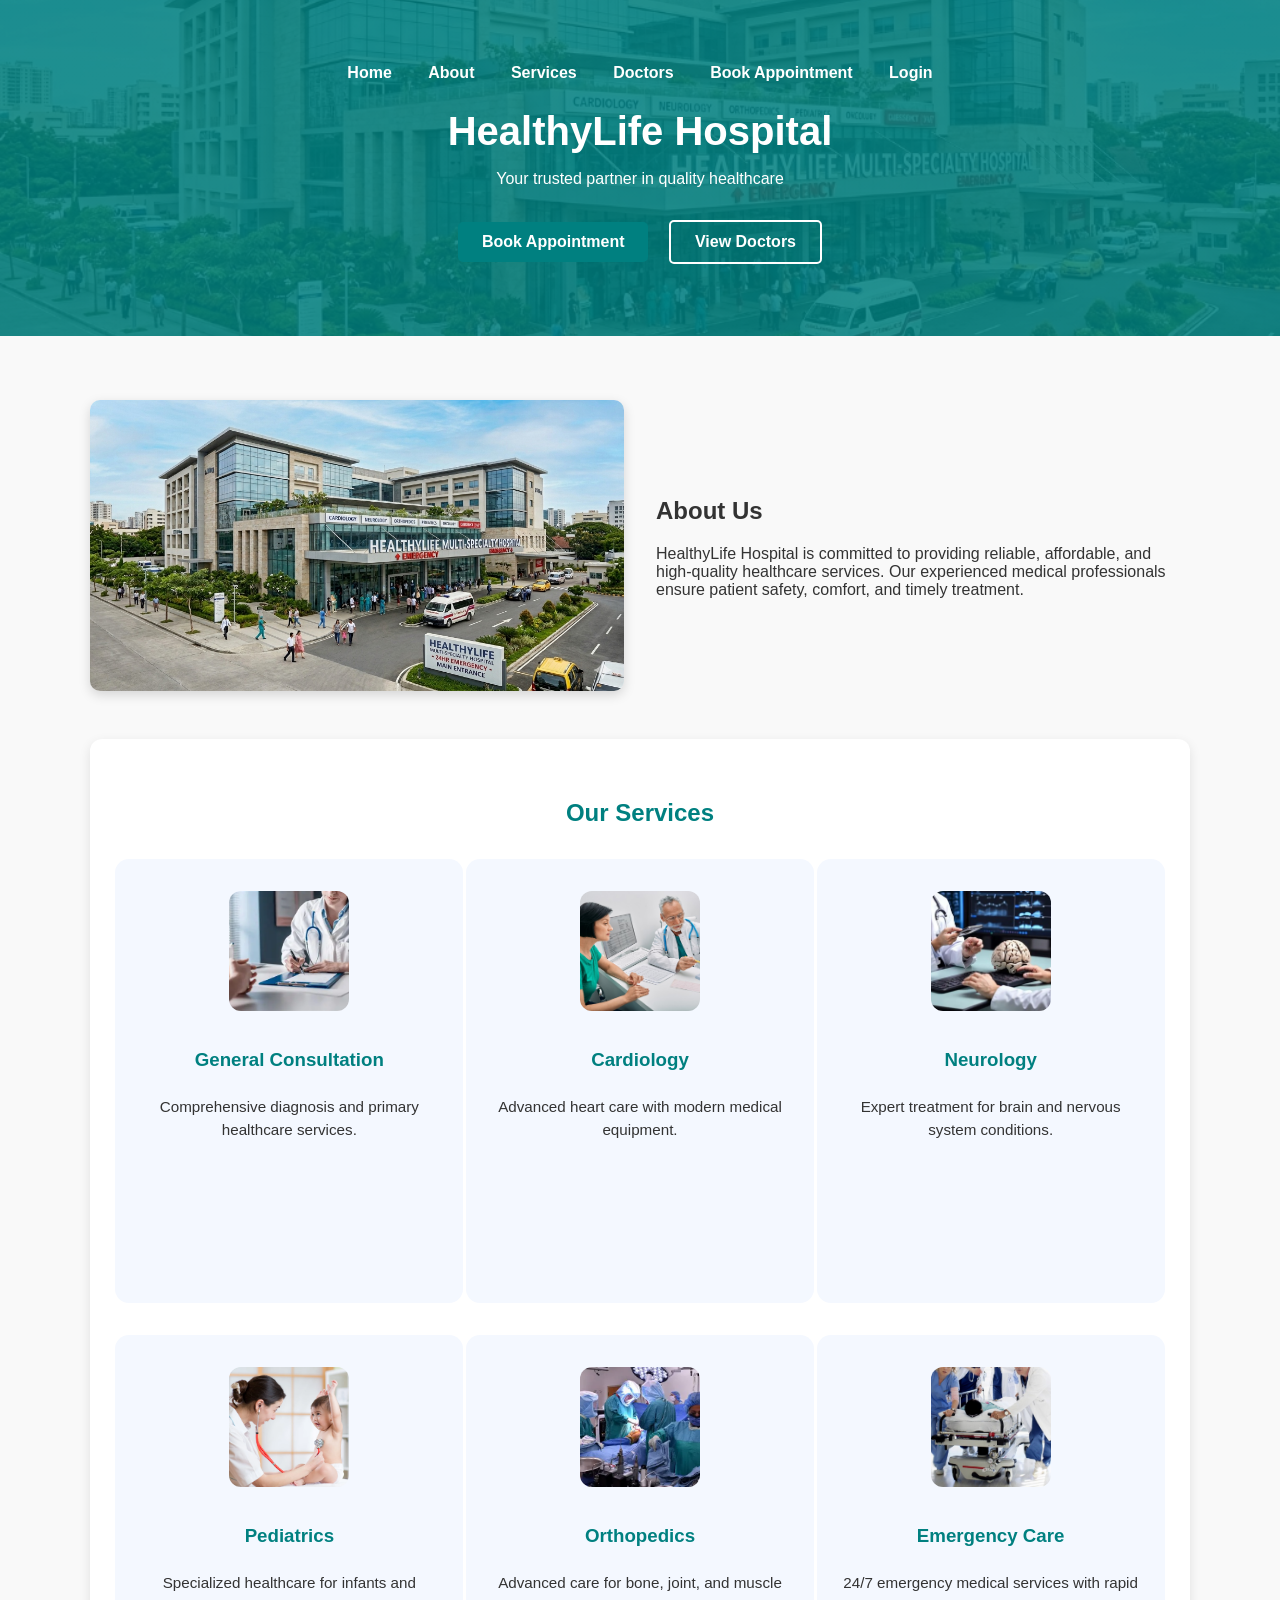
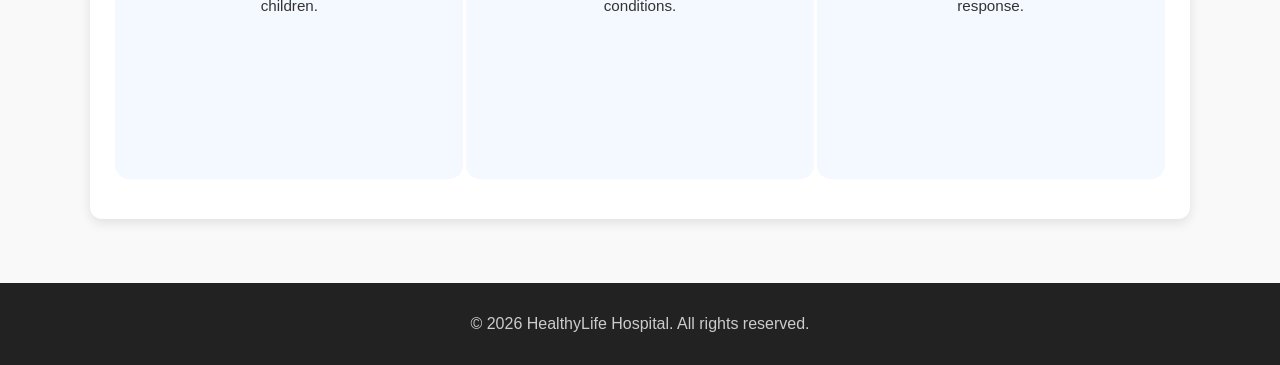
<file: web/index.html>
<!DOCTYPE html>
<html lang="en">
<head>
    <meta charset="UTF-8">
    <title>HealthyLife Hospital</title>
    <link rel="stylesheet" href="webstyle.css">
</head>
<body>

<header class="hero">
    <nav>
        <a href="index.html">Home</a>
        <a href="about.html">About</a>
        <a href="services.html">Services</a>
        <a href="doctors.html">Doctors</a>
        <a href="booking.html">Book Appointment</a>
        <a href="login.html">Login</a>
    </nav>

    <h1>HealthyLife Hospital</h1>
    <p>Your trusted partner in quality healthcare</p>

    <div class="hero-buttons">
        <a href="booking.html" class="btn-primary">Book Appointment</a>
        <a href="doctors.html" class="btn-outline">View Doctors</a>
    </div>
</header>

<main class="main-content">

    <section class="about">
        <img src="hospital_main.jpg" alt="Hospital">

        <div>
            <h2>About Us</h2>
            <p>
                HealthyLife Hospital is committed to providing reliable, affordable,
                and high-quality healthcare services. Our experienced medical professionals
                ensure patient safety, comfort, and timely treatment.
            </p>
        </div>
    </section>

    <section class="services">
        <h2>Our Services</h2>

        <div class="service-cards">

            <div class="service-card">
                <img src="consultation.png">
                <h3>General Consultation</h3>
                <p>Comprehensive diagnosis and primary healthcare services.</p>
            </div>

            <div class="service-card">
                <img src="cardiology.png">
                <h3>Cardiology</h3>
                <p>Advanced heart care with modern medical equipment.</p>
            </div>

            <div class="service-card">
                <img src="neurology.png">
                <h3>Neurology</h3>
                <p>Expert treatment for brain and nervous system conditions.</p>
            </div>

            <div class="service-card">
                <img src="pediatrics.png">
                <h3>Pediatrics</h3>
                <p>Specialized healthcare for infants and children.</p>
            </div>

            <div class="service-card">
                <img src="orthopedics.png">
                <h3>Orthopedics</h3>
                <p>Advanced care for bone, joint, and muscle conditions.</p>
            </div>

            <div class="service-card">
                <img src="emergency.png">
                <h3>Emergency Care</h3>
                <p>24/7 emergency medical services with rapid response.</p>
            </div>

        </div>
    </section>

</main>

<footer>
    <p>© 2026 HealthyLife Hospital. All rights reserved.</p>
</footer>

</body>
</html>
</file>
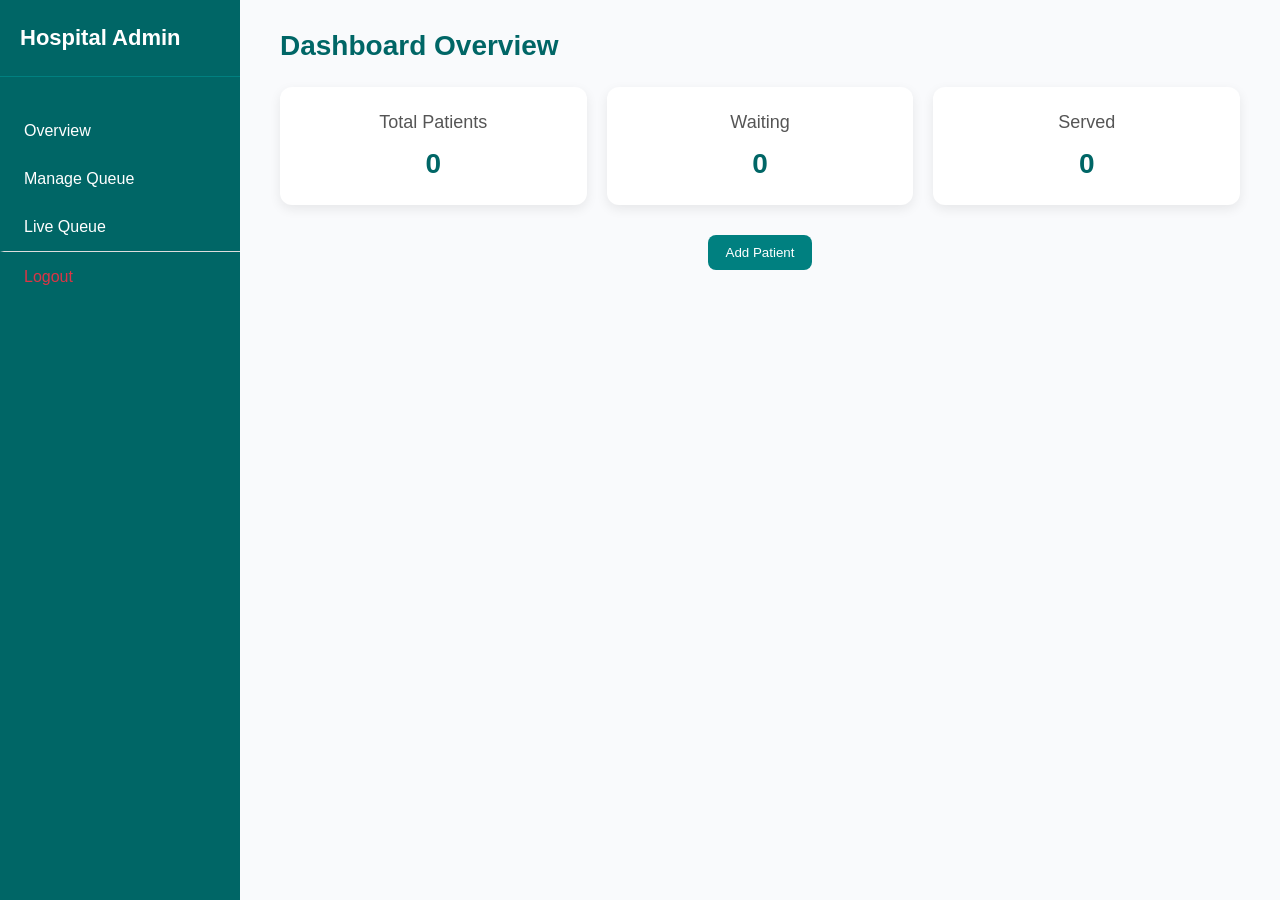
<file: web/admin.html>
<!DOCTYPE html>
<html lang="en">
<head>
    <meta charset="UTF-8">
    <title>Hospital Queue Admin Dashboard</title>
    <link rel="stylesheet" href="style.css">
    <script src="linkedlist.js"></script>
    <style>

        #addPatientPopup {
            display: none;
            position: fixed;
            top:0; left:0;
            width:100%; height:100%;
            background: rgba(0,0,0,0.5);
            justify-content: center;
            align-items: center;
        }
        #addPatientPopup .popup-content {
            background: #fff;
            padding: 2rem;
            border-radius: 10px;
            max-width: 400px;
            margin:auto;
            position: relative;
        }
        #addPatientPopup input {
            width: 100%;
            margin: 0.5rem 0;
            padding: 0.5rem;
        }
        #addPatientPopup button {
            margin-top: 1rem;
            padding: 0.5rem 1rem;
            background: #007BFF;
            color: white;
            border: none;
            border-radius: 5px;
            cursor: pointer;
        }
        #addPatientPopup .close {
            position: absolute;
            top:10px;
            right:15px;
            font-size:20px;
            cursor:pointer;
        }
        table th, table td {
            padding: 0.5rem;
            border:1px solid #ddd;
        }
        table th {
            background: #007BFF;
            color:white;
        }
        button.serveBtn {
            padding: 0.3rem 0.5rem;
            background: green;
            color:white;
            border:none;
            border-radius:3px;
            cursor:pointer;
        }
    </style>
</head>
<body>

<script>
    // Check if admin is logged in
    fetch('check_session.php')
    .then(response => {
        if (!response.ok) {
            window.location.href = 'login.html';
        }
    })
    .catch(() => {
        window.location.href = 'login.html';
    });
</script>

<div class="dashboard">
    <aside class="sidebar">
        <div class="sidebar-header">
            <h2>Hospital Admin</h2>
        </div>
        <ul class="nav">
            <li onclick="showSection('overview')">Overview</li>
            <li onclick="showSection('manage')">Manage Queue</li>
            <li onclick="showSection('live')">Live Queue</li>
            <li style="margin-top:auto; border-top:1px solid #ddd; padding-top:1rem;">
                <a href="logout.php" style="color:#dc3545; text-decoration:none; display:block;">Logout</a>
            </li>
        </ul>
    </aside>

    <!-- Main Content -->
    <main class="main-content">
        <section id="overview" class="section">
            <h1>Dashboard Overview</h1>
            <div class="cards">
                <div class="card">
                    <h3>Total Patients</h3>
                    <p id="totalPatients">0</p>
                </div>
                <div class="card">
                    <h3>Waiting</h3>
                    <p id="waitingPatients">0</p>
                </div>
                <div class="card">
                    <h3>Served</h3>
                    <p id="servedPatients">0</p>
                </div>
            </div>
            <div style="text-align:center; margin-top:1rem;">
                <button onclick="openAddPatient()">Add Patient</button>
            </div>
        </section>

        <!-- Manage Queue Section -->
        <section id="manage" class="section" style="display:none;">
            <h1>Manage Queue</h1>
            <table>
                <thead>
                <tr>
                    <th>Token</th>
                    <th>Name</th>
                    <th>Email</th>
                    <th>Phone</th>
                    <th>Date & Doctor</th>
                    <th>Priority</th>
                    <th>Actions</th>
                </tr>
                </thead>
                <tbody id="adminQueueTable"></tbody>
            </table>
        </section>

        <!-- Live Queue Section -->
        <section id="live" class="section" style="display:none;">
            <h1>Live Queue</h1>
            <table>
                <thead>
                <tr>
                    <th>Token</th>
                    <th>Name</th>
                    <th>Email</th>
                    <th>Phone</th>
                    <th>Date & Doctor</th>
                    <th>Priority</th>
                </tr>
                </thead>
                <tbody id="adminLiveQueueTable"></tbody>
            </table>
        </section>
    </main>
</div>

<!-- Add Patient Popup -->
<div id="addPatientPopup">
    <div class="popup-content">
        <span class="close" onclick="closeAddPatient()">&times;</span>
        <h2>Add Patient</h2>
        <input type="text" id="adminPatientName" placeholder="Full Name">
        <input type="email" id="adminPatientEmail" placeholder="Email">
        <input type="tel" id="adminPatientPhone" placeholder="Phone">
        
        <select id="adminDoctor" onchange="updateAdminTimeSlots()" style="width:100%; padding:0.5rem; margin:0.5rem 0; border-radius:5px;">
            <option value="Dr. Rajesh Kumar">Dr. Rajesh Kumar (Cardiologist)</option>
            <option value="Dr. Priya Sharma">Dr. Priya Sharma (Neurologist)</option>
            <option value="Dr. Amit Patel">Dr. Amit Patel (Pediatrician)</option>
            <option value="Dr. Neha Gupta">Dr. Neha Gupta (Dermatologist)</option>
            <option value="Dr. Vikram Singh">Dr. Vikram Singh (Orthopedic Surgeon)</option>
            <option value="Dr. Anjali Desai">Dr. Anjali Desai (Gynecologist)</option>
        </select>
        <div style="display:flex; gap:10px;">
            <input type="date" id="adminPatientDate" onchange="updateAdminTimeSlots()" style="flex:1;">
            <select id="adminPatientTime" style="flex:1; padding:0.5rem; border-radius:5px; border:1px solid #ccc;">
                <option value="">Select Time</option>
            </select>
        </div>
        
        <label for="adminPriority">Priority:</label>
        <select id="adminPriority" style="width:100%; padding:0.5rem; margin:0.5rem 0; border-radius:5px;">
            <option value="normal">Normal</option>
            <option value="vip">VIP</option>
            <option value="emergency">Emergency</option>
        </select>
        
        <p style="font-size:12px; color:#666; margin:0.5rem 0;">
            <strong>Note:</strong> Emergency patients go first, VIP after emergency, Normal patients go last.
        </p>
        
        <button onclick="addPatientFromAdmin()">Add</button>
    </div>
</div>

<script>
    // Initialize LinkedList for queue management
    const patientQueue = new LinkedList();
    
    function showSection(id) {
        document.querySelectorAll('.section').forEach(s => s.style.display='none');
        document.getElementById(id).style.display = 'block';
    }

    // Popup controls
    function openAddPatient() {
        document.getElementById("addPatientPopup").style.display = "flex";
    }
    function closeAddPatient() {
        document.getElementById("addPatientPopup").style.display = "none";
    }

    // Add patient from admin dashboard
    function updateAdminTimeSlots() {
        const dateInput = document.getElementById("adminPatientDate").value;
        const doctor = document.getElementById("adminDoctor").value;
        const timeSelect = document.getElementById("adminPatientTime");
        const slots = [];
        
        // Morning Shift: 11:00 AM - 1:00 PM (13:00)
        for (let h = 11; h < 13; h++) {
            for (let m = 0; m < 60; m += 5) {
                slots.push(`${h.toString().padStart(2,'0')}:${m.toString().padStart(2,'0')}`);
            }
        }
        slots.push('13:00'); // Final morning slot
        
        // Afternoon Shift: 2:30 PM - 4:30 PM (16:30)
        for (let h = 14; h <= 16; h++) {
            let startMin = (h === 14) ? 30 : 0;
            let endMin = (h === 16) ? 30 : 55;
            for (let m = startMin; m <= endMin; m += 5) {
                slots.push(`${h.toString().padStart(2,'0')}:${m.toString().padStart(2,'0')}`);
            }
        }

        timeSelect.innerHTML = '<option value="">Select Time</option>';
        if(!dateInput) return;

        fetch(`get_booked_slots.php?date=${dateInput}&doctor=${encodeURIComponent(doctor)}`)
        .then(res => res.json())
        .then(data => {
            const booked = data.booked || [];
            slots.forEach(slot => {
                const opt = document.createElement('option');
                opt.value = slot;
                const [h, m] = slot.split(':');
                const hour = parseInt(h);
                const ampm = hour >= 12 ? 'PM' : 'AM';
                const displayHour = hour > 12 ? hour - 12 : (hour === 0 ? 12 : hour);
                opt.innerText = `${displayHour}:${m} ${ampm}`;
                if (booked.includes(slot)) {
                    opt.disabled = true;
                    opt.innerText += ' (Booked)';
                    opt.style.color = 'red';
                }
                timeSelect.appendChild(opt);
            });
        });
    }

    function addPatientFromAdmin() {
        const dateVal = document.getElementById("adminPatientDate").value;
        const timeVal = document.getElementById("adminPatientTime").value;

        const patient = {
            name: document.getElementById("adminPatientName").value.trim(),
            email: document.getElementById("adminPatientEmail").value.trim(),
            phone: document.getElementById("adminPatientPhone").value.trim(),
            doctor: document.getElementById("adminDoctor").value,
            date: dateVal && timeVal ? `${dateVal} ${timeVal}:00` : "",
            priority: document.getElementById("adminPriority").value
        };
        
        if(!patient.name || !patient.email || !patient.phone || !patient.date){
            return alert("Please fill all fields");
        }

        // Send data to server
        const formData = new FormData();
        formData.append('name', patient.name);
        formData.append('email', patient.email);
        formData.append('phone', patient.phone);
        formData.append('doctor', patient.doctor);
        formData.append('date', patient.date);
        formData.append('priority', patient.priority);

        fetch('add_patient_position.php', {
            method: 'POST',
            body: formData
        })
        .then(response => {
            console.log('Response status:', response.status);
            return response.text();
        })
        .then(text => {
            console.log('Raw response:', text);
            try {
                const data = JSON.parse(text);
                if(data.status === 'success') {
                    
                    if(patient.priority === 'emergency') {
                        console.log('Using LinkedList: Adding EMERGENCY patient (insertAtBeginning operation)');
                        patientQueue.insertAtBeginning(patient);
                    } else if(patient.priority === 'vip') {
                        console.log('Using LinkedList: Adding VIP patient (insertAtPosition operation)');
                       
                        const patients = patientQueue.traverse();
                        let insertPos = patients.findIndex(p => p.priority !== 'emergency');
                        if(insertPos === -1) insertPos = patients.length;
                        patientQueue.insertAtPosition(patient, insertPos);
                    } else {
                        console.log('Using LinkedList: Adding NORMAL patient (insertAtEnd operation)');
                        patientQueue.insertAtEnd(patient);
                    }
                    console.log('Current LinkedList queue:', patientQueue.traverse());
                    
                    alert('Patient added successfully!');
                    
                    document.getElementById("adminPatientName").value = "";
                    document.getElementById("adminPatientEmail").value = "";
                    document.getElementById("adminPatientPhone").value = "";
                    document.getElementById("adminPatientDate").value = "";
                    document.getElementById("adminPatientTime").innerHTML = '<option value="">Select Time</option>';
                    document.getElementById("adminPriority").value = "normal";
                    closeAddPatient();
                    
                    updateAdminTables();
                } else {
                    alert('Error: ' + (data.message || 'Failed to add patient'));
                }
            } catch(e) {
                console.error('Parse error:', e);
                alert('Server error: ' + text);
            }
        })
        .catch(error => {
            alert('Network error: ' + error.message);
            console.error(error);
        });
    }

    // Display queue in Manage & Live tables
    function updateAdminTables() {
        fetch('get_queue.php')
        .then(response => response.json())
        .then(patients => {
            // Clear and rebuild LinkedList from database
            patientQueue.head = null; // Reset LinkedList
            patients.forEach(p => {
                patientQueue.insertAtEnd(p); // Use LinkedList insertAtEnd method
            });
            
            // Get patients from LinkedList using traverse method
            const queuePatients = patientQueue.traverse();
            console.log('LinkedList Queue:', queuePatients); 
            
            const manageTable = document.getElementById('adminQueueTable');
            const liveTable = document.getElementById('adminLiveQueueTable');

            manageTable.innerHTML = "";
            liveTable.innerHTML = "";

            let waitingCount = 0;
            queuePatients.forEach((p, index) => {
                // Priority badge
                let priorityColor = '#28a745'; 
                if(p.priority === 'vip') priorityColor = '#ffc107';
                if(p.priority === 'emergency') priorityColor = '#dc3545'; 
                
                // Manage table
                const row = manageTable.insertRow();
                row.insertCell(0).innerText = p.queue_position || (index+1);
                row.insertCell(1).innerText = p.name;
                row.insertCell(2).innerText = p.email;
                row.insertCell(3).innerText = p.phone;
                row.insertCell(4).innerHTML = (p.date || 'N/A') + '<br><small style="color:#666;">' + (p.doctor || 'Any') + '</small>';
                
                const priorityCell = row.insertCell(5);
                priorityCell.innerHTML = `<span style="background:${priorityColor};color:white;padding:3px 8px;border-radius:3px;font-size:12px;">${p.priority?.toUpperCase() || 'NORMAL'}</span>`;
                
                const actionCell = row.insertCell(6);
                const serveBtn = document.createElement('button');
                serveBtn.className = "serveBtn";
                serveBtn.innerText = "Serve";
                serveBtn.onclick = () => servePatient(p.id);
                actionCell.appendChild(serveBtn);
                
                const deleteBtn = document.createElement('button');
                deleteBtn.className = "serveBtn";
                deleteBtn.style.background = "#dc3545";
                deleteBtn.style.marginLeft = "5px";
                deleteBtn.innerText = "Delete";
                deleteBtn.onclick = () => deletePatient(p.id);
                actionCell.appendChild(deleteBtn);

                // Live table
                const liveRow = liveTable.insertRow();
                liveRow.insertCell(0).innerText = p.queue_position || (index+1);
                liveRow.insertCell(1).innerText = p.name;
                liveRow.insertCell(2).innerText = p.email;
                liveRow.insertCell(3).innerText = p.phone;
                liveRow.insertCell(4).innerHTML = (p.date || 'N/A') + '<br><small style="color:#666;">' + (p.doctor || 'Any') + '</small>';
                
                const livePriorityCell = liveRow.insertCell(5);
                livePriorityCell.innerHTML = `<span style="background:${priorityColor};color:white;padding:3px 8px;border-radius:3px;font-size:12px;">${p.priority?.toUpperCase() || 'NORMAL'}</span>`;
                
                if(p.status === 'waiting') waitingCount++;
            });

            // Update overview cards
            document.getElementById('totalPatients').innerText = patients.length;
            document.getElementById('waitingPatients').innerText = waitingCount;
            
            // Fetch served count
            fetch('get_served_count.php')
            .then(response => response.json())
            .then(data => {
                document.getElementById('servedPatients').innerText = data.count || 0;
            })
            .catch(error => console.error('Error fetching served count:', error));
        })
        .catch(error => {
            console.error('Error fetching queue:', error);
        });
    }

    // Serve patient - deleteFromBeginning
    function servePatient(patientId) {
        if(!confirm('Mark this patient as served?')) return;
        
        console.log('Using LinkedList: Serving patient (deleteFromBeginning operation)');
        
        // Remove from LinkedList first
        patientQueue.deleteFromBeginning();
        console.log('Patient removed from LinkedList. Remaining queue:', patientQueue.traverse());
        
        const formData = new FormData();
        formData.append('id', patientId);
        
        fetch('serve_patient.php', {
            method: 'POST',
            body: formData
        })
        .then(response => response.json())
        .then(data => {
            if(data.status === 'success') {
                updateAdminTables();
            } else {
                alert('Error serving patient');
            }
        })
        .catch(error => {
            console.error('Error:', error);
        });
    }
    
    // Delete patient - deleteFromPosition
    function deletePatient(patientId) {
        if(!confirm('Are you sure you want to delete this patient from the queue?')) return;
        
        // Find position in LinkedList
        const patients = patientQueue.traverse();
        const position = patients.findIndex(p => p.id === patientId);
        
        if(position !== -1) {
            console.log(`Using LinkedList: Deleting patient at position ${position} (deleteFromPosition operation)`);
            patientQueue.deleteFromPosition(position);
            console.log('Patient removed from LinkedList. Remaining queue:', patientQueue.traverse());
        }
        
        const formData = new FormData();
        formData.append('id', patientId);
        
        fetch('delete_patient.php', {
            method: 'POST',
            body: formData
        })
        .then(response => response.json())
        .then(data => {
            if(data.status === 'success') {
                alert('Patient deleted successfully!');
                updateAdminTables();
            } else {
                alert('Error: ' + (data.message || 'Failed to delete patient'));
            }
        })
        .catch(error => {
            console.error('Error:', error);
            alert('Error deleting patient');
        });
    }

    // Load data 
    updateAdminTables();

    // Live update 
    setInterval(updateAdminTables, 2000);
</script>

</body>
</html>
</file>
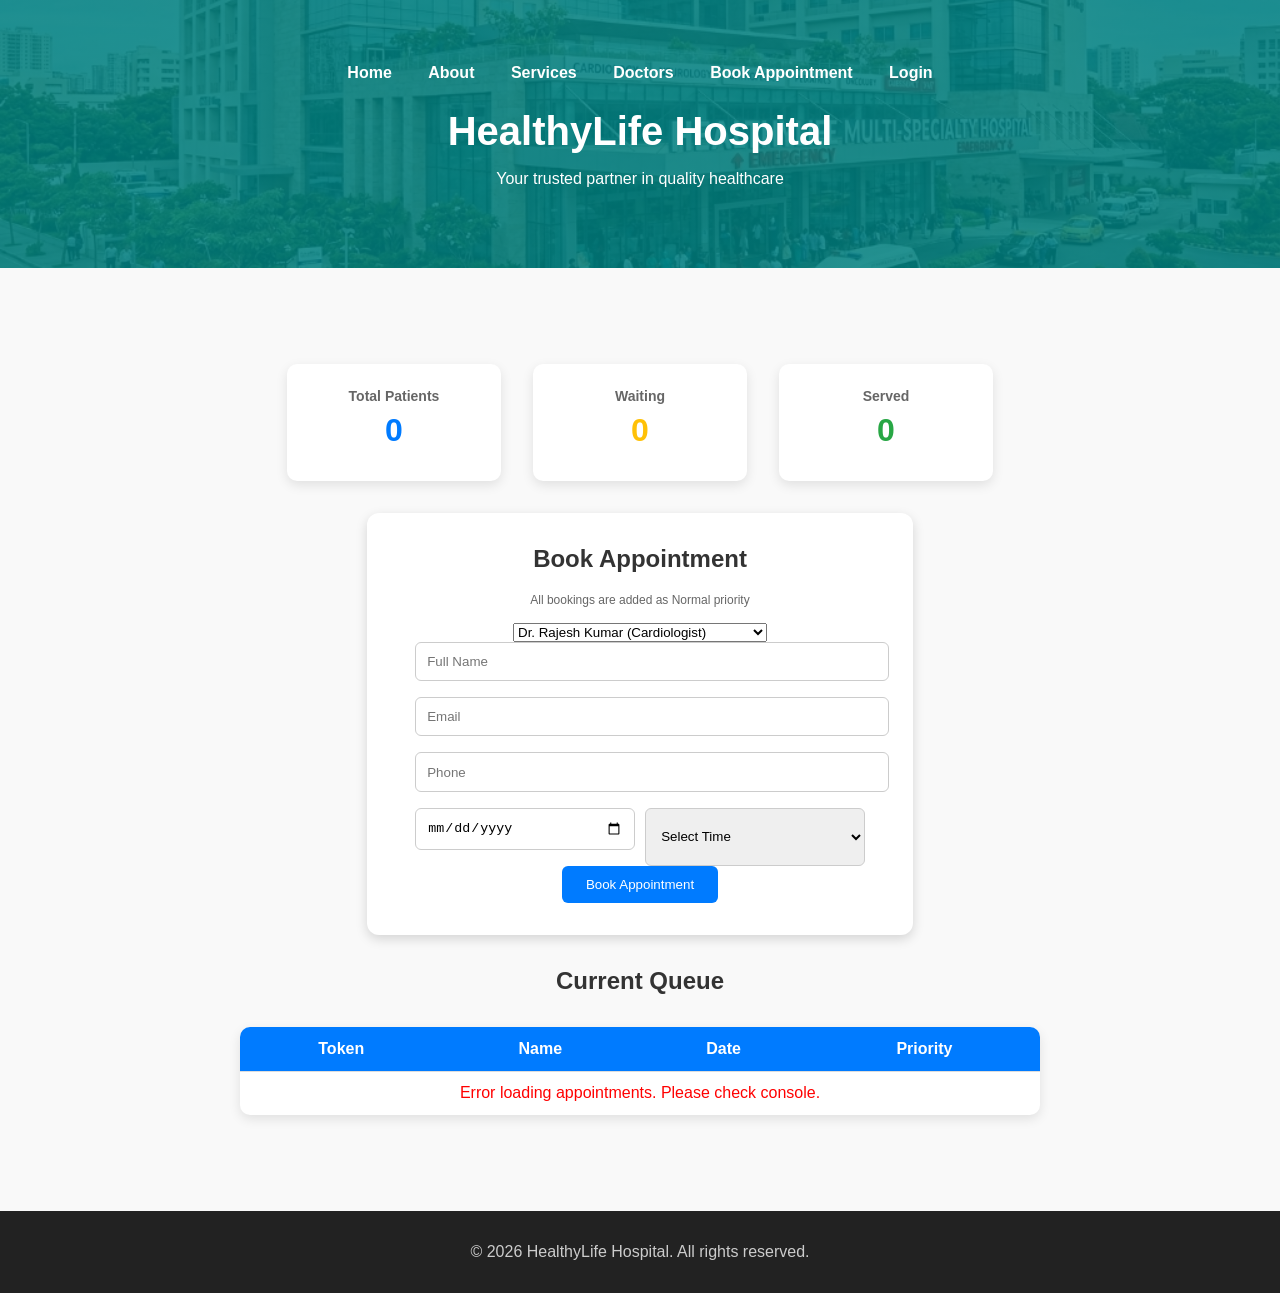
<file: web/booking.html>
<!DOCTYPE html>
<html lang="en">
<head>
    <meta charset="UTF-8">
    <title>Book Appointment</title>
    <link rel="stylesheet" href="webstyle.css">
    <script src="linkedlist.js"></script>
    <style>
        .booking-card {
            background-color: #fff;
            padding: 2rem 3rem;
            border-radius: 12px;
            box-shadow: 0 4px 12px rgba(0,0,0,0.15);
            max-width: 450px;
            margin: 2rem auto;
            text-align: center;
        }
        .booking-card input {
            width: 100%;
            padding: 0.7rem;
            margin-bottom: 1rem;
            border-radius: 6px;
            border: 1px solid #ccc;
        }
        .booking-card button {
            padding: 0.7rem 1.5rem;
            border: none;
            border-radius: 6px;
            background-color: #007BFF;
            color: white;
            cursor: pointer;
        }
        .booking-card button:hover {
            background-color: #0056b3;
        }
        table {
            width: 90%;
            max-width: 800px;
            margin: 2rem auto;
            border-collapse: collapse;
            text-align: center;
            border-radius: 10px;
            overflow: hidden;
            box-shadow: 0 4px 12px rgba(0,0,0,0.1);
            background-color: #fff;
        }
        th, td {
            padding: 0.8rem;
            border-bottom: 1px solid #ddd;
        }
        th {
            background-color: #007BFF;
            color: white;
        }
        tr:last-child td {
            border-bottom: none;
        }
    </style>
</head>
<body>

<header class="hero">
    <nav>
        <a href="index.html">Home</a>
        <a href="about.html">About</a>
        <a href="services.html">Services</a>
        <a href="doctors.html">Doctors</a>
        <a href="booking.html">Book Appointment</a>
        <a href="login.html">Login</a>
    </nav>
    <h1>HealthyLife Hospital</h1>
    <p>Your trusted partner in quality healthcare</p>
</header>

<main class="main-content">
    <!-- Statistics Cards -->
    <div style="display:flex; justify-content:center; gap:2rem; margin:2rem auto; max-width:900px; flex-wrap:wrap;">
        <div style="background:#fff; padding:1.5rem 2rem; border-radius:10px; box-shadow:0 4px 12px rgba(0,0,0,0.1); text-align:center; min-width:150px;">
            <h3 style="margin:0; color:#666; font-size:14px;">Total Patients</h3>
            <p id="totalPatients" style="font-size:2rem; margin:0.5rem 0; color:#007BFF; font-weight:bold;">0</p>
        </div>
        <div style="background:#fff; padding:1.5rem 2rem; border-radius:10px; box-shadow:0 4px 12px rgba(0,0,0,0.1); text-align:center; min-width:150px;">
            <h3 style="margin:0; color:#666; font-size:14px;">Waiting</h3>
            <p id="waitingPatients" style="font-size:2rem; margin:0.5rem 0; color:#ffc107; font-weight:bold;">0</p>
        </div>
        <div style="background:#fff; padding:1.5rem 2rem; border-radius:10px; box-shadow:0 4px 12px rgba(0,0,0,0.1); text-align:center; min-width:150px;">
            <h3 style="margin:0; color:#666; font-size:14px;">Served</h3>
            <p id="servedPatients" style="font-size:2rem; margin:0.5rem 0; color:#28a745; font-weight:bold;">0</p>
        </div>
    </div>

    <div class="booking-card">
        <h2 style="margin-top:0;">Book Appointment</h2>
        <p style="font-size:12px; color:#666; margin-bottom:1rem;">All bookings are added as Normal priority</p>
        <select id="doctor" onchange="updateTimeSlots()">
            <option value="Dr. Rajesh Kumar">Dr. Rajesh Kumar (Cardiologist)</option>
            <option value="Dr. Priya Sharma">Dr. Priya Sharma (Neurologist)</option>
            <option value="Dr. Amit Patel">Dr. Amit Patel (Pediatrician)</option>
            <option value="Dr. Neha Gupta">Dr. Neha Gupta (Dermatologist)</option>
            <option value="Dr. Vikram Singh">Dr. Vikram Singh (Orthopedic Surgeon)</option>
            <option value="Dr. Anjali Desai">Dr. Anjali Desai (Gynecologist)</option>
        </select>
        <input type="text" id="patientName" placeholder="Full Name">
        <input type="email" id="patientEmail" placeholder="Email">
        <input type="tel" id="patientPhone" placeholder="Phone">
        
        <div style="display:flex; gap:10px;">
            <input type="date" id="appointmentDate" onchange="updateTimeSlots()" style="flex:1;">
            <select id="appointmentTime" style="flex:1; padding:0.7rem; border-radius:6px; border:1px solid #ccc;">
                <option value="">Select Time</option>
            </select>
        </div>
        <button onclick="bookPatient()">Book Appointment</button>
    </div>

    <h2 style="text-align:center;">Current Queue</h2>
    <table>
        <thead>
        <tr>
            <th>Token</th>
            <th>Name</th>
            <th>Date</th>
            <th>Priority</th>
        </tr>
        </thead>
        <tbody id="queueList"></tbody>
    </table>
</main>

<footer>
    <p>© 2026 HealthyLife Hospital. All rights reserved.</p>
</footer>

<script>
    // Initialize LinkedList for queue management
    const patientQueue = new LinkedList();
    
    function updateTimeSlots() {
        const dateInput = document.getElementById("appointmentDate").value;
        const doctor = document.getElementById("doctor").value;
        const timeSelect = document.getElementById("appointmentTime");
        const slots = [];
        
        // Morning Shift: 11:00 AM - 1:00 PM (13:00)
        for (let h = 11; h < 13; h++) {
            for (let m = 0; m < 60; m += 5) {
                slots.push(`${h.toString().padStart(2,'0')}:${m.toString().padStart(2,'0')}`);
            }
        }
        slots.push('13:00'); // Final morning slot
        
        // Afternoon Shift: 2:30 PM - 4:30 PM (16:30)
        for (let h = 14; h <= 16; h++) {
            let startMin = (h === 14) ? 30 : 0;
            let endMin = (h === 16) ? 30 : 55;
            for (let m = startMin; m <= endMin; m += 5) {
                slots.push(`${h.toString().padStart(2,'0')}:${m.toString().padStart(2,'0')}`);
            }
        }

        timeSelect.innerHTML = '<option value="">Select Time</option>';
        if(!dateInput) return;

        fetch(`get_booked_slots.php?date=${dateInput}&doctor=${encodeURIComponent(doctor)}`)
        .then(res => res.json())
        .then(data => {
            const booked = data.booked || [];
            slots.forEach(slot => {
                const opt = document.createElement('option');
                opt.value = slot;
                // e.g. "11:00" -> "11:00 AM"
                const [h, m] = slot.split(':');
                const hour = parseInt(h);
                const ampm = hour >= 12 ? 'PM' : 'AM';
                const displayHour = hour > 12 ? hour - 12 : (hour === 0 ? 12 : hour);
                opt.innerText = `${displayHour}:${m} ${ampm}`;
                
                if (booked.includes(slot)) {
                    opt.disabled = true;
                    opt.innerText += ' (Booked)';
                    opt.style.color = 'red';
                }
                timeSelect.appendChild(opt);
            });
        });
    }

    function bookPatient() {
        const dateVal = document.getElementById("appointmentDate").value;
        const timeVal = document.getElementById("appointmentTime").value;

        const patient = {
            name: document.getElementById("patientName").value,
            email: document.getElementById("patientEmail").value,
            phone: document.getElementById("patientPhone").value,
            doctor: document.getElementById("doctor").value,
            date: dateVal && timeVal ? `${dateVal} ${timeVal}:00` : ""
        };

        if (!patient.name || !patient.email || !patient.phone || !patient.date) {
            return alert("Please fill all fields, including Date and Time");
        }

        // Send data to server
        const formData = new FormData();
        formData.append('name', patient.name);
        formData.append('email', patient.email);
        formData.append('phone', patient.phone);
        formData.append('doctor', patient.doctor);
        formData.append('date', patient.date);

        fetch('add_patient.php', {
            method: 'POST',
            body: formData
        })
        .then(response => response.json())
        .then(data => {
            if(data.status === 'success') {
                // Add data to LinkedList
                console.log('Using LinkedList: Adding patient to end of queue (insertAtEnd operation)');
                patientQueue.insertAtEnd(patient);
                console.log('Current LinkedList queue:', patientQueue.traverse());
                
                alert('Appointment booked successfully!');
                // Clear form
                document.getElementById("patientName").value = "";
                document.getElementById("patientEmail").value = "";
                document.getElementById("patientPhone").value = "";
                document.getElementById("appointmentDate").value = "";
                document.getElementById("appointmentTime").innerHTML = '<option value="">Select Time</option>';
                // Refresh queue
                displayQueue();
            } else {
                alert('Error: ' + (data.message || 'Failed to book appointment'));
            }
        })
        .catch(error => {
            alert('Error booking appointment');
            console.error(error);
        });
    }

    function displayQueue() {
        fetch('get_queue.php')
        .then(response => {
            if (!response.ok) {
                throw new Error('Network response was not ok');
            }
            return response.json();
        })
        .then(patients => {
            console.log('Fetched patients:', patients);
            
            patientQueue.head = null; // Reset LinkedList
            patients.forEach(p => {
                patientQueue.insertAtEnd(p); 
            });
            
            // Get patients from traverse method
            const queuePatients = patientQueue.traverse();
            console.log('LinkedList Queue (traverse):', queuePatients);
            
            const table = document.getElementById("queueList");
            table.innerHTML = "";
            
            if (!queuePatients || queuePatients.length === 0) {
                const row = table.insertRow();
                const cell = row.insertCell(0);
                cell.colSpan = 4;
                cell.innerText = "No appointments in queue";
                cell.style.textAlign = "center";
                
                // Update stats to 0
                document.getElementById('totalPatients').innerText = '0';
                document.getElementById('waitingPatients').innerText = '0';
                return;
            }
            
            let waitingCount = 0;
            
            queuePatients.forEach((p, index) => {
                // set badge color
                let priorityColor = '#28a745'; 
                if(p.priority === 'vip') priorityColor = '#ffc107'; 
                if(p.priority === 'emergency') priorityColor = '#dc3545'; 
                
                const row = table.insertRow();
                row.insertCell(0).innerText = p.queue_position || (index + 1);
                row.insertCell(1).innerText = p.name || 'N/A';
                row.insertCell(2).innerHTML = (p.date || 'N/A') + '<br><small style="color:#666;">' + (p.doctor || 'Any') + '</small>';
                
                const priorityCell = row.insertCell(3);
                priorityCell.innerHTML = `<span style="background:${priorityColor};color:white;padding:3px 8px;border-radius:3px;font-size:12px;">${p.priority?.toUpperCase() || 'NORMAL'}</span>`;
                
                if(p.status === 'waiting') waitingCount++;
            });
            
            // Update 
            document.getElementById('totalPatients').innerText = patients.length;
            document.getElementById('waitingPatients').innerText = waitingCount;
            
            // Fetch served count
            fetch('get_served_count.php')
            .then(response => response.json())
            .then(data => {
                document.getElementById('servedPatients').innerText = data.count || 0;
            })
            .catch(error => console.error('Error fetching served count:', error));
        })
        .catch(error => {
            console.error('Error fetching queue:', error);
            const table = document.getElementById("queueList");
            table.innerHTML = "";
            const row = table.insertRow();
            const cell = row.insertCell(0);
            cell.colSpan = 4;
            cell.innerText = "Error loading appointments. Please check console.";
            cell.style.textAlign = "center";
            cell.style.color = "red";
        });
    }

    // page load
    displayQueue();
    // Pre-select doctor if in URL
    const urlParams = new URLSearchParams(window.location.search);
    const docParam = urlParams.get('doctor');
    if(docParam) {
        document.getElementById('doctor').value = docParam;
    }

    // live update
    setInterval(() => displayQueue(), 2000);
</script>

</body>
</html>
</file>
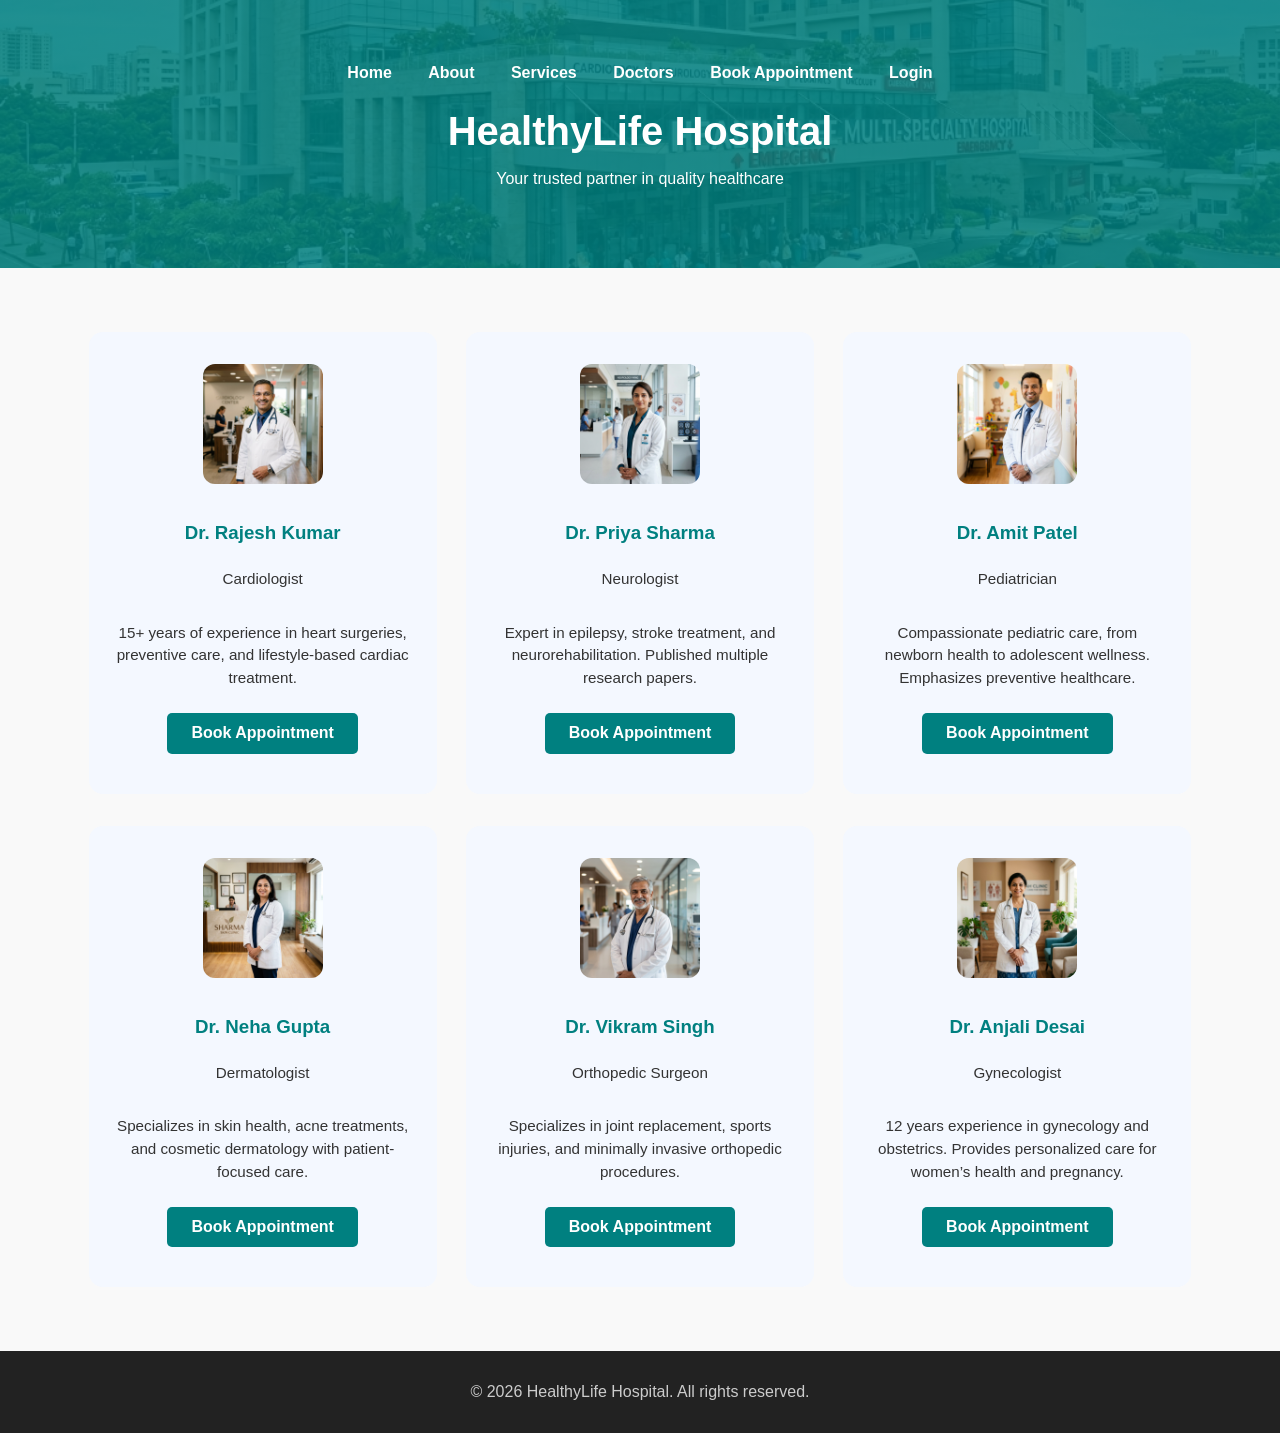
<file: web/doctors.html>
<!DOCTYPE html>
<html lang="en">
<head>
    <meta charset="UTF-8">
    <title>Our Doctors</title>
    <link rel="stylesheet" href="webstyle.css">
</head>
<body>

<header class="hero">
    <nav>
        <a href="index.html">Home</a>
        <a href="about.html">About</a>
        <a href="services.html">Services</a>
        <a href="doctors.html">Doctors</a>
        <a href="booking.html">Book Appointment</a>
        <a href="login.html">Login</a>
    </nav>
    <h1>HealthyLife Hospital</h1>
    <p>Your trusted partner in quality healthcare</p>
</header>


<main class="main-content">

    <section class="service-cards doctor-list">

        <div class="service-card">
            <img src="1.jpg" alt="Dr. Rajesh Kumar">
            <h3>Dr. Rajesh Kumar</h3>
            <p>Cardiologist</p>
            <p>15+ years of experience in heart surgeries, preventive care, and lifestyle-based cardiac treatment.</p>
            <a href="booking.html?doctor=Dr.%20Rajesh%20Kumar" class="btn-primary">Book Appointment</a>
        </div>

        <div class="service-card">
            <img src="3.jpg" alt="Dr. Priya Sharma">
            <h3>Dr. Priya Sharma</h3>
            <p>Neurologist</p>
            <p>Expert in epilepsy, stroke treatment, and neurorehabilitation. Published multiple research papers.</p>
            <a href="booking.html?doctor=Dr.%20Priya%20Sharma" class="btn-primary">Book Appointment</a>
        </div>

        <div class="service-card">
            <img src="2.jpg" alt="Dr. Amit Patel">
            <h3>Dr. Amit Patel</h3>
            <p>Pediatrician</p>
            <p>Compassionate pediatric care, from newborn health to adolescent wellness. Emphasizes preventive healthcare.</p>
            <a href="booking.html?doctor=Dr.%20Amit%20Patel" class="btn-primary">Book Appointment</a>
        </div>

        <div class="service-card">
            <img src="4.jpg" alt="Dr. Neha Gupta">
            <h3>Dr. Neha Gupta</h3>
            <p>Dermatologist</p>
            <p>Specializes in skin health, acne treatments, and cosmetic dermatology with patient-focused care.</p>
            <a href="booking.html?doctor=Dr.%20Neha%20Gupta" class="btn-primary">Book Appointment</a>
        </div>

        <div class="service-card">
            <img src="5.jpg" alt="Dr. Vikram Singh">
            <h3>Dr. Vikram Singh</h3>
            <p>Orthopedic Surgeon</p>
            <p>Specializes in joint replacement, sports injuries, and minimally invasive orthopedic procedures.</p>
            <a href="booking.html?doctor=Dr.%20Vikram%20Singh" class="btn-primary">Book Appointment</a>
        </div>

        <div class="service-card">
            <img src="6.jpg" alt="Dr. Anjali Desai">
            <h3>Dr. Anjali Desai</h3>
            <p>Gynecologist</p>
            <p>12 years experience in gynecology and obstetrics. Provides personalized care for women’s health and pregnancy.</p>
            <a href="booking.html?doctor=Dr.%20Anjali%20Desai" class="btn-primary">Book Appointment</a>
        </div>

    </section>

</main>

<footer>
    <p>© 2026 HealthyLife Hospital. All rights reserved.</p>
</footer>

</body>
</html>
</file>
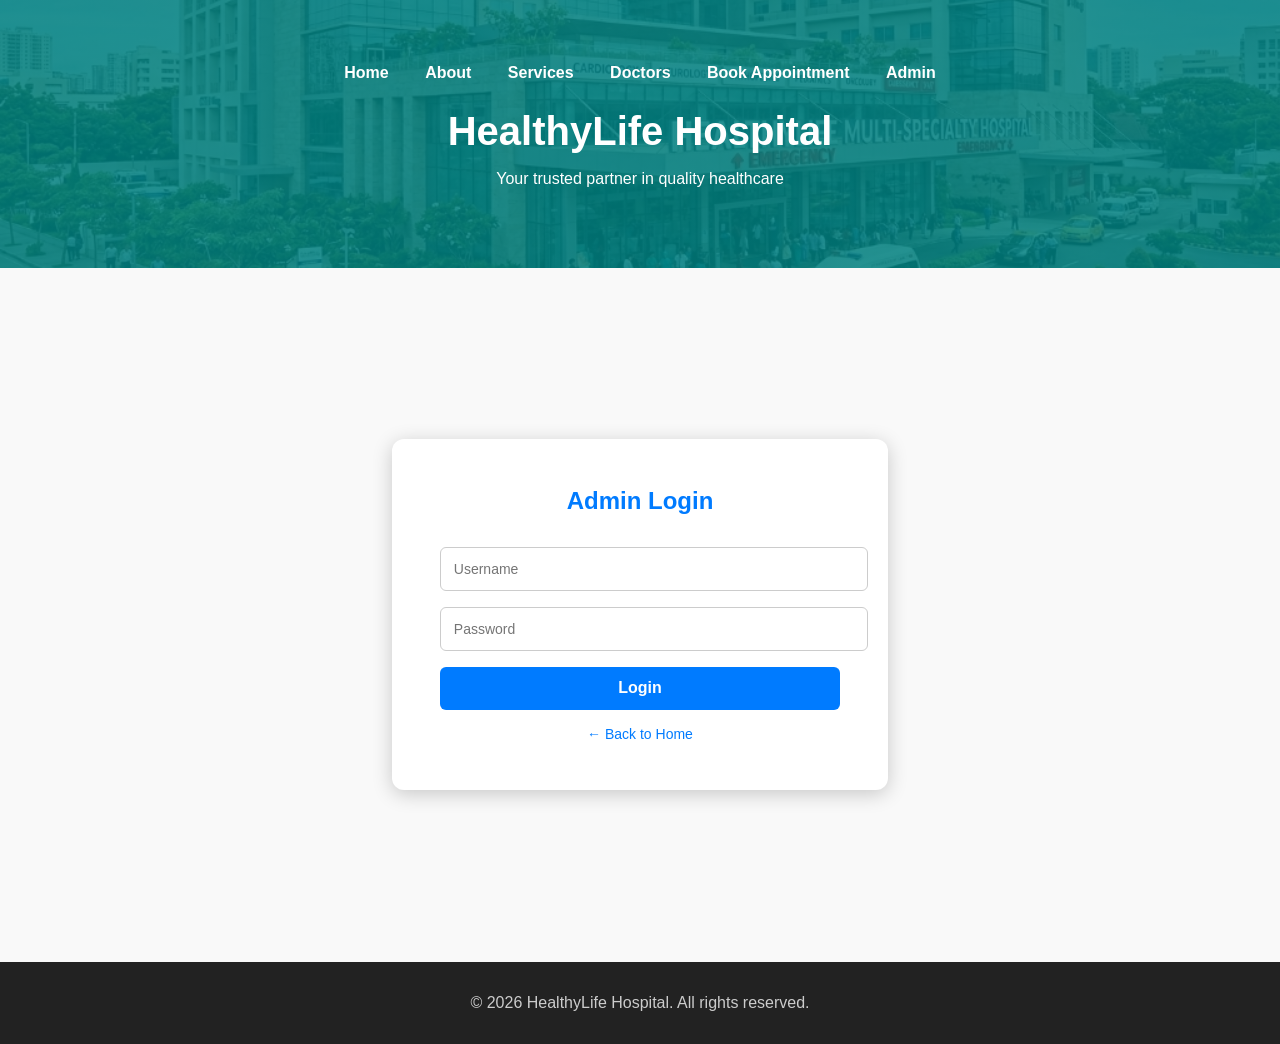
<file: web/login.html>
<!DOCTYPE html>
<html lang="en">
<head>
    <meta charset="UTF-8">
    <title>Admin Login - HealthyLife Hospital</title>
    <link rel="stylesheet" href="webstyle.css">
    <style>
        .login-container {
            display: flex;
            justify-content: center;
            align-items: center;
            min-height: 70vh;
            padding: 2rem;
        }
        .login-card {
            background-color: #fff;
            padding: 3rem;
            border-radius: 12px;
            box-shadow: 0 4px 20px rgba(0,0,0,0.2);
            max-width: 400px;
            width: 100%;
            text-align: center;
        }
        .login-card h2 {
            margin-top: 0;
            color: #007BFF;
            margin-bottom: 2rem;
        }
        .login-card input {
            width: 100%;
            padding: 0.8rem;
            margin-bottom: 1rem;
            border-radius: 6px;
            border: 1px solid #ccc;
            font-size: 14px;
        }
        .login-card button {
            width: 100%;
            padding: 0.8rem;
            border: none;
            border-radius: 6px;
            background-color: #007BFF;
            color: white;
            cursor: pointer;
            font-size: 16px;
            font-weight: bold;
        }
        .login-card button:hover {
            background-color: #0056b3;
        }
        .error-msg {
            color: #dc3545;
            margin-bottom: 1rem;
            font-size: 14px;
            display: none;
        }
        .back-link {
            margin-top: 1rem;
            font-size: 14px;
        }
        .back-link a {
            color: #007BFF;
            text-decoration: none;
        }
        .back-link a:hover {
            text-decoration: underline;
        }
    </style>
</head>
<body>

<header class="hero">
    <nav>
        <a href="index.html">Home</a>
        <a href="about.html">About</a>
        <a href="services.html">Services</a>
        <a href="doctors.html">Doctors</a>
        <a href="booking.html">Book Appointment</a>
        <a href="login.html">Admin</a>
    </nav>
    <h1>HealthyLife Hospital</h1>
    <p>Your trusted partner in quality healthcare</p>
</header>

<main class="login-container">
    <div class="login-card">
        <h2>Admin Login</h2>
        <div id="errorMsg" class="error-msg"></div>
        <input type="text" id="username" placeholder="Username" autocomplete="username">
        <input type="password" id="password" placeholder="Password" autocomplete="current-password">
        <button onclick="login()">Login</button>
        <div class="back-link">
            <a href="index.html">← Back to Home</a>
        </div>
    </div>
</main>

<footer>
    <p>© 2026 HealthyLife Hospital. All rights reserved.</p>
</footer>

<script>
    function login() {
        const username = document.getElementById('username').value;
        const password = document.getElementById('password').value;
        const errorMsg = document.getElementById('errorMsg');

        if (!username || !password) {
            errorMsg.innerText = 'Please enter both username and password';
            errorMsg.style.display = 'block';
            return;
        }

        const formData = new FormData();
        formData.append('username', username);
        formData.append('password', password);

        fetch('login.php', {
            method: 'POST',
            body: formData
        })
        .then(response => response.json())
        .then(data => {
            if (data.status === 'success') {
                window.location.href = 'admin.html';
            } else {
                errorMsg.innerText = data.message || 'Invalid credentials';
                errorMsg.style.display = 'block';
            }
        })
        .catch(error => {
            errorMsg.innerText = 'Login error. Please try again.';
            errorMsg.style.display = 'block';
            console.error('Error:', error);
        });
    }

    document.addEventListener('keypress', function(e) {
        if (e.key === 'Enter') {
            login();
        }
    });
</script>

</body>
</html>
</file>
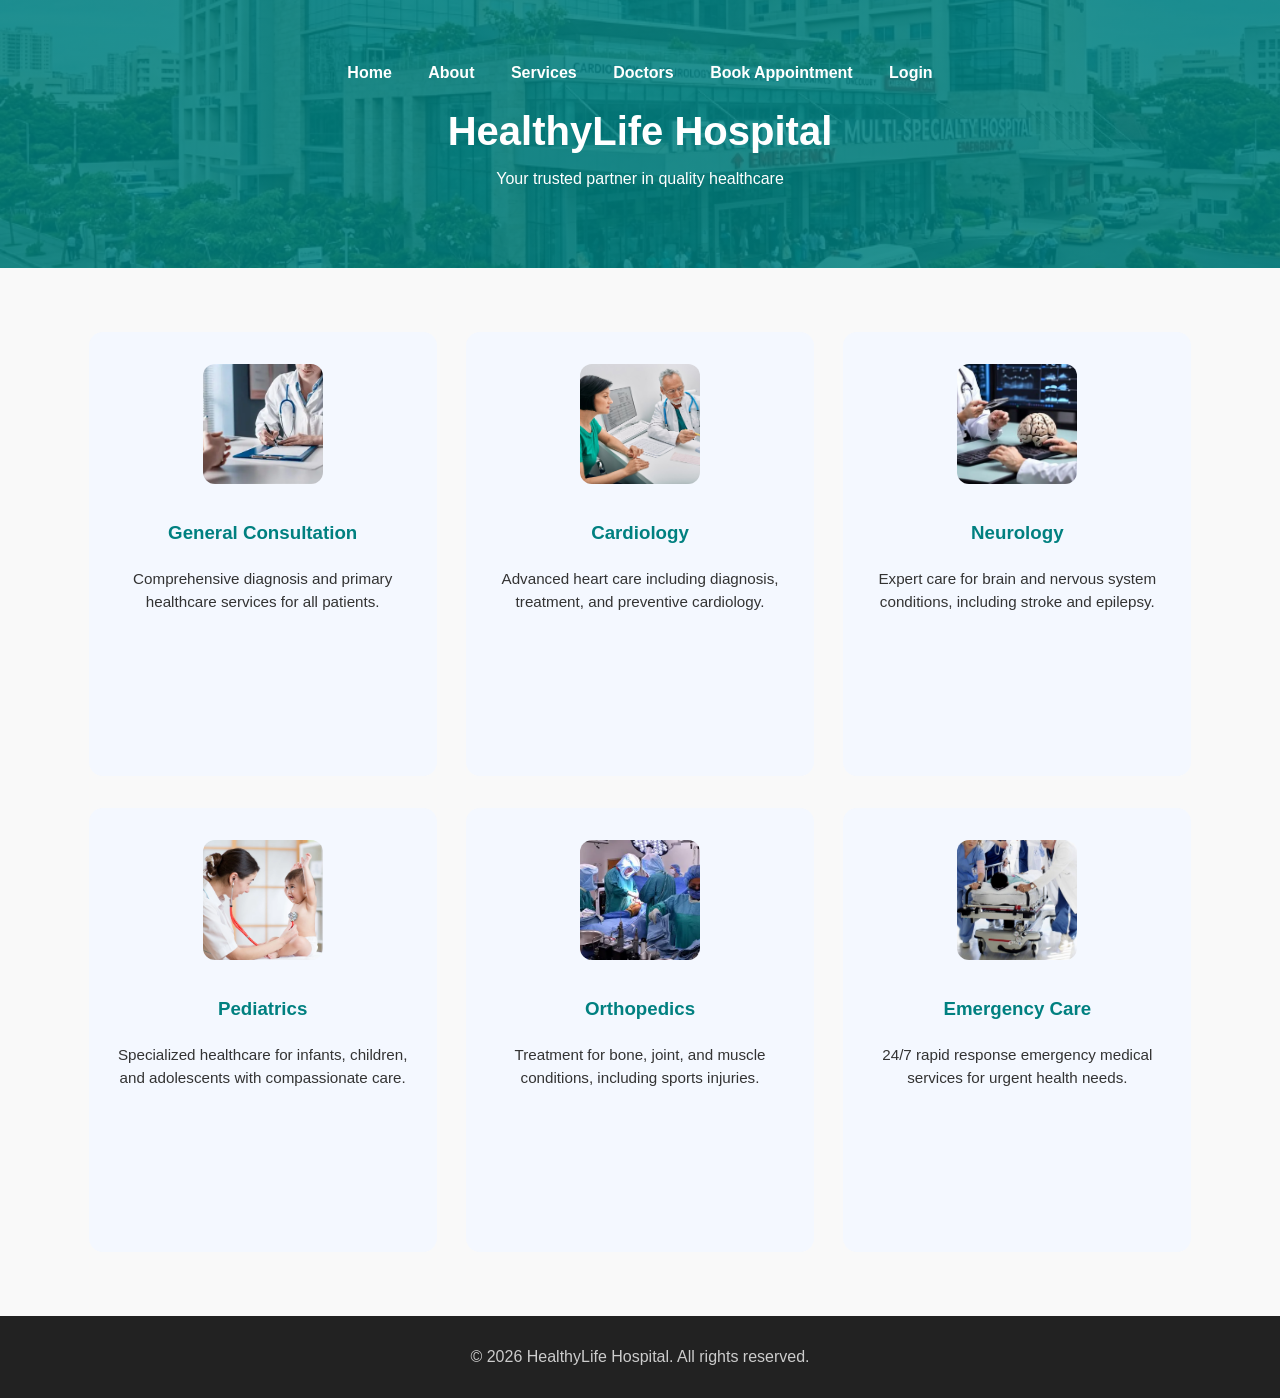
<file: web/services.html>
<!DOCTYPE html>
<html lang="en">
<head>
    <meta charset="UTF-8">
    <title>Our Services</title>
    <link rel="stylesheet" href="webstyle.css">
</head>
<body>

<header class="hero">
    <nav>
        <a href="index.html">Home</a>
        <a href="about.html">About</a>
        <a href="services.html">Services</a>
        <a href="doctors.html">Doctors</a>
        <a href="booking.html">Book Appointment</a>
        <a href="login.html">Login</a>
    </nav>
    <h1>HealthyLife Hospital</h1>
    <p>Your trusted partner in quality healthcare</p>
</header>


<main class="main-content">
    <section class="service-cards">

        <div class="service-card">
            <img src="consultation.png" alt="General Consultation">
            <h3>General Consultation</h3>
            <p>Comprehensive diagnosis and primary healthcare services for all patients.</p>
        </div>

        <div class="service-card">
            <img src="cardiology.png" alt="Cardiology">
            <h3>Cardiology</h3>
            <p>Advanced heart care including diagnosis, treatment, and preventive cardiology.</p>
        </div>

        <div class="service-card">
            <img src="neurology.png" alt="Neurology">
            <h3>Neurology</h3>
            <p>Expert care for brain and nervous system conditions, including stroke and epilepsy.</p>
        </div>

        <div class="service-card">
            <img src="pediatrics.png" alt="Pediatrics">
            <h3>Pediatrics</h3>
            <p>Specialized healthcare for infants, children, and adolescents with compassionate care.</p>
        </div>

        <div class="service-card">
            <img src="orthopedics.png" alt="Orthopedics">
            <h3>Orthopedics</h3>
            <p>Treatment for bone, joint, and muscle conditions, including sports injuries.</p>
        </div>

        <div class="service-card">
            <img src="emergency.png" alt="Emergency Care">
            <h3>Emergency Care</h3>
            <p>24/7 rapid response emergency medical services for urgent health needs.</p>
        </div>

    </section>
</main>

<footer>
    <p>© 2026 HealthyLife Hospital. All rights reserved.</p>
</footer>

</body>
</html>
</file>
<file: web/webstyle.css>
/* =======================
   General Styles
======================= */
body {
    font-family: Arial, sans-serif;
    margin: 0;
    padding: 0;
    background-color: #f9f9f9;
    color: #333;
}

/* =======================
   Hero Section
======================= */
header.hero {
    background: linear-gradient(
            rgba(0, 128, 128, 0.85),
            rgba(0, 128, 128, 0.85)
    ),
    url("images/hospital-hero.jpg") center/cover no-repeat;
    color: white;
    text-align: center;
    padding: 4rem 1rem;
}

nav {
    margin-bottom: 1.5rem;
}

nav a {
    color: white;
    text-decoration: none;
    margin: 0 1rem;
    font-weight: bold;
}

nav a:hover {
    color: #e0f2f1;
}

header h1 {
    font-size: 2.5rem;
    margin-bottom: 0.5rem;
}

/* =======================
   Hero Buttons
======================= */
.hero-buttons {
    margin-top: 1.5rem;
}

.btn-primary,
.btn-outline {
    display: inline-block;
    padding: 0.7rem 1.5rem;
    margin: 0.5rem;
    border-radius: 5px;
    text-decoration: none;
    font-weight: bold;
}

.btn-primary {
    background-color: #008080;
    color: white;
}

.btn-outline {
    border: 2px solid white;
    color: white;
}

.btn-outline:hover {
    background-color: white;
    color: #008080;
}

/* =======================
   Main Content
======================= */
.main-content {
    max-width: 1100px;
    margin: 3rem auto;
    padding: 1rem;
}

/* =======================
   About Section
======================= */
.about {
    display: grid;
    grid-template-columns: 1fr 1fr;
    gap: 2rem;
    align-items: center;
    margin-bottom: 3rem;
}

.about img {
    width: 100%;
    border-radius: 10px;
    box-shadow: 0 4px 12px rgba(0,0,0,0.15);
}

/* =======================
   Services Section
======================= */
.services {
    background-color: #fff;
    padding: 2.5rem;
    border-radius: 12px;
    box-shadow: 0 4px 12px rgba(0,0,0,0.1);
}

.services h2 {
    text-align: center;
    color: #008080;
    margin-bottom: 2rem;
}

/* 🔧 FIXED GRID BALANCE */
.service-cards {
    display: grid;
    grid-template-columns: repeat(auto-fit, minmax(260px, 1fr));
    gap: 2rem;
    max-width: 1100px;
    margin: auto;
    justify-items: center;
}

/* 🔧 SAME HEIGHT CARDS */
.service-card {
    background-color: #f4f8ff;
    padding: 2rem 1.5rem;
    border-radius: 14px;
    text-align: center;

    width: 100%;
    max-width: 300px;
    min-height: 380px;

    display: flex;
    flex-direction: column;
    align-items: center;

    transition: transform 0.3s, box-shadow 0.3s;
}

/* 🔧 BIGGER SERVICE IMAGES */
.service-card img {
    width: 120px;
    height: 120px;
    object-fit: cover;
    border-radius: 12px;
    margin-bottom: 1.2rem;
}

.service-card h3 {
    color: #008080;
    margin-bottom: 0.6rem;
}

.service-card p {
    font-size: 0.95rem;
    line-height: 1.5;
}

/* Hover Effects */
.service-card:hover {
    transform: translateY(-8px);
    box-shadow: 0 10px 22px rgba(0,0,0,0.18);
}

.service-card:hover img {
    transform: scale(1.05);
    transition: transform 0.3s;
}

/* =======================
   Why Choose Us
======================= */
.why-us {
    margin: 3rem 0;
    text-align: center;
}

.why-us ul {
    list-style: none;
    padding: 0;
}

.why-us li {
    padding: 0.6rem;
    font-size: 1.1rem;
}

/* =======================
   Footer
======================= */
footer {
    background-color: #222;
    color: #ccc;
    text-align: center;
    padding: 1rem;
}

/* =======================
   Responsive
======================= */
@media (max-width: 768px) {
    .about {
        grid-template-columns: 1fr;
        text-align: center;
    }

    nav a {
        display: block;
        margin: 0.5rem 0;
    }
}
</file>
<file: web/style.css>
/* ======================
   Reset & Global Styles
====================== */
* { margin: 0; padding: 0; box-sizing: border-box; }
body { font-family: 'Segoe UI', sans-serif; background: #f0f2f5; color: #333; }

/* ======================
   Dashboard Layout
====================== */
.dashboard { display: flex; height: 100vh; }

/* Sidebar */
.sidebar {
    width: 240px;
    background: #006666;
    color: white;
    display: flex;
    flex-direction: column;
    transition: 0.3s;
}
.sidebar-header { padding: 25px 20px; border-bottom: 1px solid #008080; }
.sidebar-header h2 { font-size: 22px; font-weight: 600; }
.nav { list-style: none; margin-top: 30px; }
.nav li {
    padding: 15px 20px;
    cursor: pointer;
    border-left: 4px solid transparent;
    transition: all 0.3s;
}
.nav li:hover, .nav li.active {
    background: #008080;
    border-left: 4px solid #00b3b3;
}

/* Main Content */
.main-content {
    flex: 1;
    padding: 30px 40px;
    overflow-y: auto;
    background: #f9fafc;
}
.section h1 { margin-bottom: 25px; color: #006666; font-size: 28px; font-weight: 600; }

/* ======================
   Cards
====================== */
.cards { display: flex; gap: 20px; margin-bottom: 25px; }
.card {
    flex: 1;
    background: #fff;
    padding: 25px;
    border-radius: 12px;
    box-shadow: 0 4px 12px rgba(0,0,0,0.08);
    text-align: center;
    transition: transform 0.3s, box-shadow 0.3s;
}
.card:hover {
    transform: translateY(-5px);
    box-shadow: 0 8px 20px rgba(0,0,0,0.15);
}
.card h3 { color: #555; margin-bottom: 15px; font-size: 18px; font-weight: 500; }
.card p { font-size: 28px; color: #006666; font-weight: 600; }

/* ======================
   Buttons
====================== */
button {
    padding: 10px 18px;
    margin: 5px 0;
    border: none;
    border-radius: 8px;
    cursor: pointer;
    color: white;
    font-weight: 500;
    background: #008080; /* Teal for all buttons */
    transition: 0.3s;
}

button:hover {
    opacity: 0.9;
}

/* Remove color-specific classes */
.success, .warning, .danger, .vip {
    background: #008080; /* All buttons teal */
}

/* ======================
   Tables
====================== */
.table-container { overflow-x: auto; }
table {
    width: 100%;
    border-collapse: collapse;
    background: #fff;
    border-radius: 12px;
    overflow: hidden;
    box-shadow: 0 4px 12px rgba(0,0,0,0.08);
}
table th, table td {
    padding: 14px 20px;
    text-align: left;
}
table th {
    background: #008080;
    color: #fff;
    font-weight: 500;
}
table tr:hover { background: #f1f3f6; }
table tr td button { font-size: 14px; padding: 6px 12px; }

/* ======================
   Popups
====================== */
.popup {
    display: none;
    position: fixed;
    z-index: 100;
    top: 0; left:0;
    width: 100%; height: 100%;
    background: rgba(0,0,0,0.5);
}
.popup-content {
    background: white;
    width: 400px;
    max-width: 90%;
    margin: 8% auto;
    padding: 25px;
    border-radius: 12px;
    position: relative;
    box-shadow: 0 8px 25px rgba(0,0,0,0.2);
}
.popup-content h2 { margin-bottom: 15px; font-size: 22px; font-weight: 600; color: #006666; }
.popup-content .close {
    position: absolute;
    right: 15px;
    top: 10px;
    font-size: 26px;
    cursor: pointer;
}
.popup-content input {
    width: 100%;
    padding: 12px;
    margin-bottom: 12px;
    border-radius: 8px;
    border: 1px solid #ccc;
    outline: none;
    font-size: 15px;
}

/* ======================
   Responsive
====================== */
@media(max-width: 900px){
    .dashboard { flex-direction: column; }
    .sidebar { width: 100%; flex-direction: row; overflow-x: auto; }
    .nav { display: flex; flex-direction: row; margin-top: 0; }
    .nav li { border-bottom: none; border-left: none; flex: 1; text-align: center; }
}
</file>
